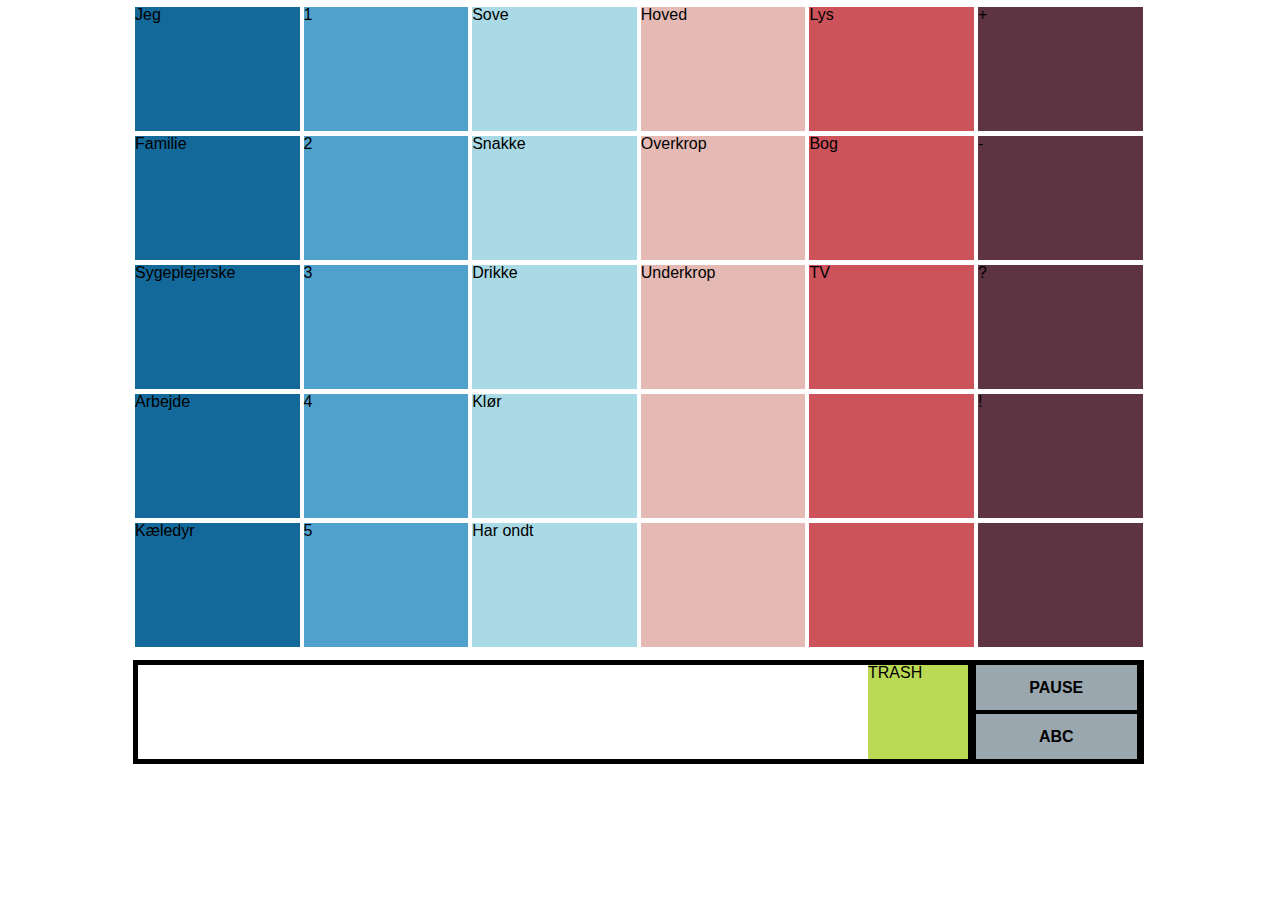
<file: Touch Talk/index.html>
<!doctype html>
<html lang="en">
<head>
	<meta charset="UTF-8">
	<link rel="stylesheet" href="style.css" type="text/css" />
	<meta name="viewport" content="width=device-width, user-scalable=no, initial-scale=1.0, maximum-scale=1.0, minimum-scale=1.0">
	<title>Touch Talk</title>
</head>
<body>
<div id="wrapper">
<div id="content-wrap">

	<div id="top-content">
		<div class="column-1" id="one">
			<ul>
				<li>Jeg</li>
				<li>Familie</li>
				<li>Sygeplejerske</li>
				<li>Arbejde</li>
				<li>Kæledyr</li>
			</ul>
		</div>

		<div class="column-1" id="two">
			<ul>
				<li>1</li>
				<li>2</li>
				<li>3</li>
				<li>4</li>
				<li>5</li>
			</ul>
		</div>

		<div class="column-1" id="three">
			<ul>
				<li>Sove</li>
				<li>Snakke</li>
				<li>Drikke</li>
				<li>Klør</li>
				<li>Har ondt</li>
			</ul>
		</div>

		<div class="column-1" id="four">
			<ul>
				<li>Hoved</li>
				<li>Overkrop</li>
				<li>Underkrop</li>
				<li></li>
				<li></li>
			</ul>
		</div>

		<div class="column-1" id="five">
			<ul>
				<li>Lys</li>
				<li>Bog</li>
				<li>TV</li>
				<li></li>
				<li></li>
			</ul>
		</div>

		<div class="column-1" id="six">
			<ul>
				<li>+</li>
				<li>-</li>
				<li>?</li>
				<li>!</li>
				<li></li>
			</ul>
		</div>
	</div> <!-- Top Content ends-->

	<div id="lower-content">

		<div id="textfield">
			<div id="trashcan">TRASH</div>
		</div>

		<div id="buttons">
			<ul>
				<li>PAUSE</li>
				<li>ABC</li>
			</ul>
		</div>
	</div>

</div>
</div>
</body>
</html>
</file>
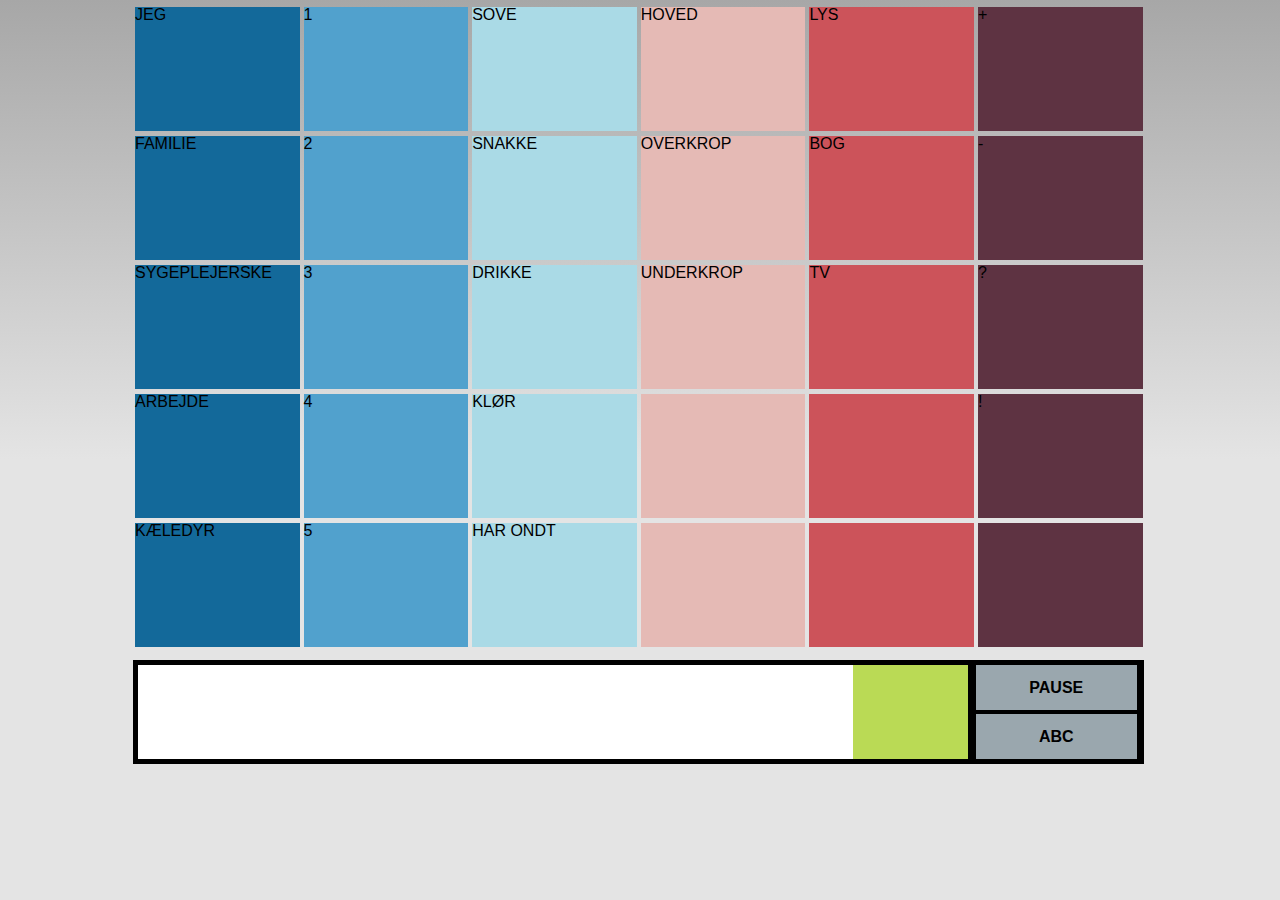
<file: phonegap/www/index.html>
<!DOCTYPE html>
<html>
    <head>
        <meta charset="utf-8" />
        <meta name="format-detection" content="telephone=no" />
        <!-- WARNING: for iOS 7, remove the width=device-width and height=device-height attributes. See https://issues.apache.org/jira/browse/CB-4323 -->
        <meta name="viewport" content="user-scalable=no, initial-scale=1, maximum-scale=1, minimum-scale=1, width=device-width, height=device-height, target-densitydpi=device-dpi" />
        <link rel="stylesheet" type="text/css" href="css/index.css" />
        <title>Touch Talk</title>
        <script src="js/zepto.min.js"></script>
        <script src="js/fastclick.js"></script>
        <script src="js/index.js"></script>
</head>
<body>
<div id="wrapper">
<div id="content-wrap">
<div style="display:none;">
    <input type="text"  id="addWord" placeholder="Skriv din tekst her" />
  <input id="submit_word"  type="submit" value="submit">
  <input id="restart" type="submit" value="restart">
</div>

  <div id="top-content">
    <div class="column-1" id="one">
      <ul>
        <li class="btn-click">Jeg</li>
        <li class="btn-click">Familie</li>
        <li class="btn-click">Sygeplejerske</li>
        <li class="btn-click">Arbejde</li>
        <li class="btn-click">Kæledyr</li>
      </ul>
    </div>

    <div class="column-1" id="two">
      <ul>
        <li class="btn-click">1</li>
        <li class="btn-click">2</li>
        <li class="btn-click">3</li>
        <li class="btn-click">4</li>
        <li class="btn-click">5</li>
      </ul>
    </div>

    <div class="column-1" id="three">
      <ul>
        <li class="btn-click">Sove</li>
        <li class="btn-click">Snakke</li>
        <li class="btn-click">Drikke</li>
        <li class="btn-click">Klør</li>
        <li class="btn-click">Har ondt</li>
      </ul>
    </div>

    <div class="column-1" id="four">
      <ul>
        <li class="btn-click">Hoved</li>
        <li class="btn-click">Overkrop</li>
        <li class="btn-click">Underkrop</li>
        <li></li>
        <li></li>
      </ul>
    </div>

    <div class="column-1" id="five">
      <ul>
        <li class="btn-click">Lys</li>
        <li class="btn-click">Bog</li>
        <li class="btn-click">TV</li>
        <li></li>
        <li></li>
      </ul>
    </div>

    <div class="column-1" id="six">
      <ul>
        <li class="btn-click">+</li>
        <li class="btn-click">-</li>
        <li class="btn-click">?</li>
        <li class="btn-click">!</li>
        <li></li>
      </ul>
    </div>
  </div> <!-- Top Content ends-->

  <div id="lower-content" >

    <ul id="textfield"></ul>
    <a href="#"><div id="trashcan"></div></a>
    <div id="buttons">
      <ul>
        <li>PAUSE</li>
        <li>ABC</li>
      </ul>
    </div>
  </div>

</div>
</div>

</body>
</html>
</file>
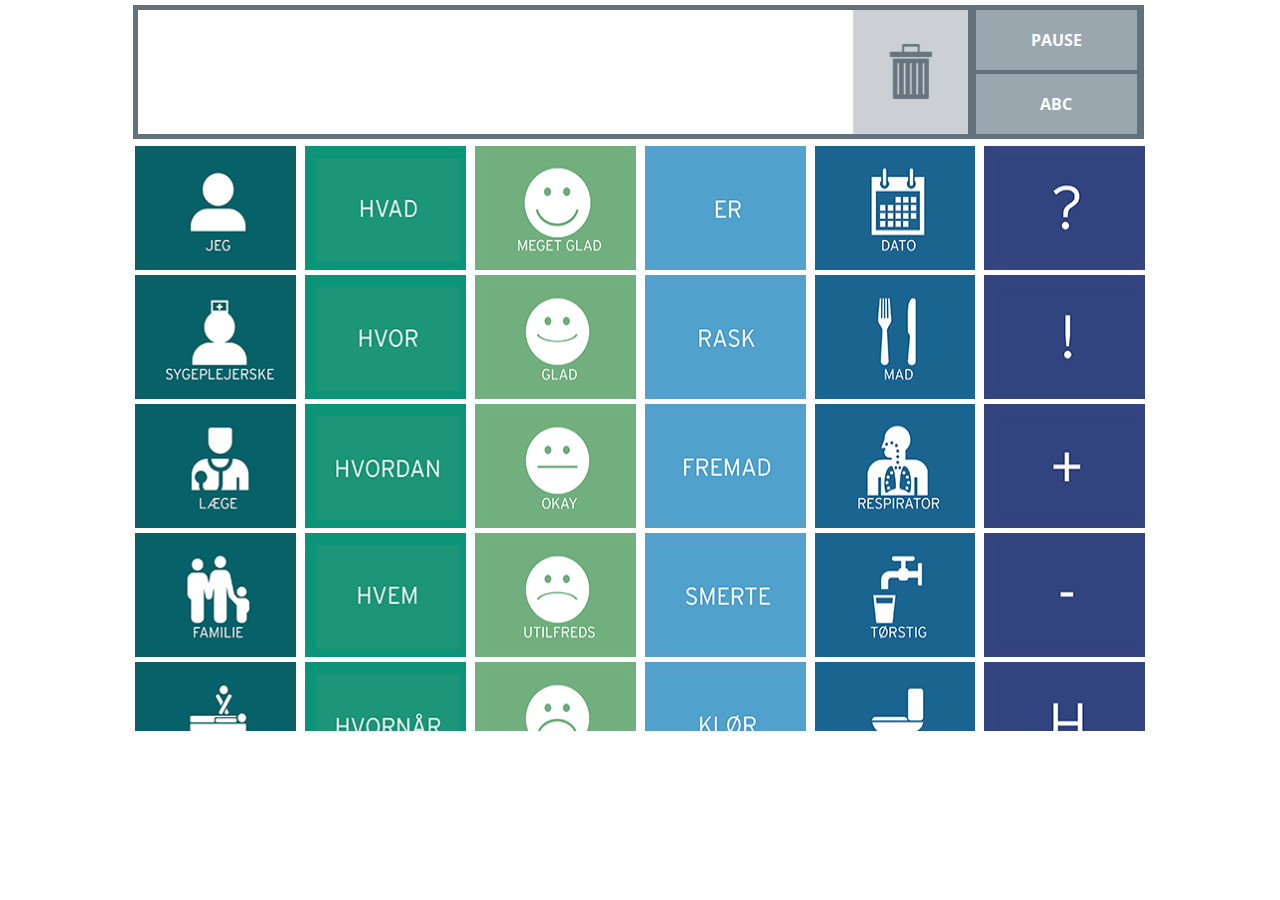
<file: zepto/0.1/index.html>
<!doctype html>
<html lang="en">
<head>
  <meta charset="UTF-8">
  <meta name="viewport" content="width=device-width, user-scalable=no, initial-scale=1.0, maximum-scale=1.0, minimum-scale=1.0">
  <meta name="apple-mobile-web-app-capable" content="yes"> <!-- fullscreen ios -->
  
  <link href='//fonts.googleapis.com/css?family=Open+Sans:400,700' rel='stylesheet' type='text/css'>
  <link rel="stylesheet" href="style.css" type="text/css" />

  <title>Touch Talk</title>

  <script src="zepto.min.js"></script>
  <script src="fastclick.js"></script>
  <script type="text/javascript">
  Zepto(function($){

    $(function() {
      FastClick.attach(document.body);  // remove 300ms delay.
    });

    var canvas = document.getElementById('canvas');
    var context = canvas.getContext("2d");

    var img = new Image();
    img.src = "img/Mand/reddot.png";

    var body = new Image();
    body.src = "img/Mand/body.png";

    var callback = function(image) {
     if(!image) image = this;
     context.drawImage(body, 0, 0);

     $('#canvas').on('touchstart click',function(event){
      var x = Math.round(event.offsetX - img.width/2);
      var y = Math.round(event.offsetY - img.height/2);
      context.drawImage(img,x,y);
    });
   }

            if(img.complete) { //check if image was already loaded by the browser
             callback(body);
           }else {
             body.onload = callback;
           }
    $('.main-body').on('swipe', function(){
      $(".hbody").css("display","block");
      $(".p1").css("display","none");
      $(".p2").css("display","none");
      $(".p3").css("display","none");
    });
    $('.hbody li').on('touchstart', function(){
      $(".hbody").css("display","none");
      $(".p1").css("display","block");
      $(".p3").css("display","block");
      $("#abc").text("ABC");
      var p = $(this).text();
      var p = p.charAt(0);
      if ($(this).hasClass('ten-b')) {
        $('#textfield').append('<li class="' + p +' result" "><a href="#" class="item" style="color:red;">' + p + ' </a></li>');
        $('#textfield').append('<li class="00 result" "><a href="#" class="item" style="color:red;">0</a></li>');
      }
      else {
        $('#textfield').append('<li class="' + p +' result" "><a href="#" class="item" style="color:red;">' + p + ' </a></li>');      }
    });
    function nextEvent() {
      $(this).on('touchend', function(e){
      // event.stopPropagation();
      // event.preventDefault();
      var toogleBtn = $("#abc").text();
      var w = $(this).text();
      var prefixW = w.charAt(0);

      var $self = $(this);
      $self.one('webkitAnimationEnd', function() {
        $self.removeClass('pulse');
      }).addClass('pulse');

      // add html to results
      if (toogleBtn == "IKONER") {
        $('#textfield').append('<li class="' + w +' result" "><a href="#" class="item slideUp">' + w + ' </a></li>');
      }
      else {
        $('#textfield').append('<li class="' + w +' result" "><a href="#" class="item slideUp"><img src="img/'+prefixW+'/'+w+'.png" alt="jeg" /></a></li>');
      }
      $(this).off('touchend');
    });
      //behaviour for move
      $(this).on('touchmove', function(e){
        $(this).off('touchend');
      });
    }

    $('#lower-content li').on('touchstart', this, nextEvent);

    var selScrollable = '.overflow';
      // Uses document because document will be topmost level in bubbling
      $(document).on('touchmove',function(e){
        e.preventDefault();
      });
      // Uses body because jQuery on events are called off of the element they are
      // added to, so bubbling would not work if we used document instead.
      $('body').on('touchstart', selScrollable, function(e) {
        if (e.currentTarget.scrollTop === 0) {
          e.currentTarget.scrollTop = 1;
        } else if (e.currentTarget.scrollHeight === e.currentTarget.scrollTop + e.currentTarget.offsetHeight) {
          e.currentTarget.scrollTop -= 1;
        }
      });
      // Stops preventDefault from being called on document if it sees a scrollable div
      $('body').on('touchmove', selScrollable, function(e) {
        e.stopPropagation();
      });

      $('.overflow').on('pinch', function(event) {
        event.gesture.preventDefault();
      });

      $('a').click(function(e)
      {
        // Special stuff to do when this link is clicked...

        // Cancel the default action
        e.preventDefault();
      });

        // remove word from result list.
        $(document).on('tap','.result',function(){
          $(this).remove();
        });
        $(document).on('tap','#trashcan',function(){
          context.clearRect(0, 0, canvas.width, canvas.height);
          context.drawImage(body, 0, 0);
          $('.result').remove();
          var $self = $(this);
          $self.one('webkitAnimationEnd', function() {
            $self.removeClass('pulse');
          }).addClass('pulse');
          // remove all results.
        });


        $(document).on('touchstart','#abc',function(){
          var toogleBtn = $("#abc").text();
          var $self = $(this);

          $self.one('webkitAnimationEnd', function() {
            $self.removeClass('pulse');
          }).addClass('pulse');

          if (toogleBtn == "IKONER") {
            $(".p1").css("display","block").fadeIn();
            $(".p2").css("display","none");
            $("#abc").text("ABC");
          }
          else {
            $(".p1").css("display","none");
            $(".p2").css("display","block").fadeIn();;
            $("#abc").text("IKONER");
          }
        });

        $(document).on('touchstart','.pause',function(){
          var tooglePsBtn = $(".pause").text();
          var $self = $(this);

          $self.one('webkitAnimationEnd', function() {
            $self.removeClass('pulse');
          }).addClass('pulse');

          if (tooglePsBtn == "TILBAGE") {
            $("#wrapper").css("background-color","#fff");
            $(".overlay").css("display","none");
            $(".p1").css("display","block");
            $(".p3").css("display","block");
            $(".pause").text("Pause");
            $("#abc").text("ABC");
            $("#abc").css("display","block");
          }
          else {
            $("#wrapper").css("background-color","#333333");
            $(".p1").css("display","none");
            $(".p2").css("display","none");
            $(".p3").css("display","block");
            $(".pause").text("TILBAGE");
            $("#abc").css("display","none");
          }
        });



       })
</script>
</head>
<body>
  <div id="wrapper">
    <div id="content-wrap">
      <div class="main-body">
        <div style="display:none;">
          <input type="text"  id="addWord" placeholder="Skriv din tekst her" />
          <input id="submit_word"  type="submit" value="submit">
          <input id="restart" type="submit" value="restart">
        </div>
        <div id="top-content" class="p3"> <!-- Top Content Starts-->
          <ul id="textfield"></ul>
          <a href="#"><div id="trashcan"><img src="img/slet.png" alt="trashcan" /></div></a>
          <div id="buttons">
            <ul>
              <li class="pause">PAUSE</li>
              <li id="abc">ABC</li>
            </ul>
          </div>
        </div> <!-- Top Content ends-->
        <div id="lower-content" class="p1"> <!--Lower Content Starts-->
          <div class="column-1 overflow" id="one">
            <ul>
              <li><img src="img/A/A1.png" alt="jeg" />A1</li>
              <li><img src="img/A/A2.png" alt="jeg" />A2</li>
              <li><img src="img/A/A3.png" alt="jeg" />A3</li>
              <li><img src="img/A/A4.png" alt="jeg" />A4</li>
              <li><img src="img/A/A5.png" alt="jeg" />A5</li>
              <li><img src="img/A/A6.png" alt="jeg" />A6</li>
              <li><img src="img/A/A7.png" alt="jeg" />A7</li>
              <li><img src="img/A/A8.png" alt="jeg" />A8</li>
            </ul>
          </div>
          <div class="column-1 overflow" id="two">
            <ul>
              <li><img src="img/B/B1.png" alt="jeg" />B1</li>
              <li><img src="img/B/B2.png" alt="jeg" />B2</li>
              <li><img src="img/B/B3.png" alt="jeg" />B3</li>
              <li><img src="img/B/B4.png" alt="jeg" />B4</li>
              <li><img src="img/B/B5.png" alt="jeg" />B5</li>
              <li><img src="img/B/B6.png" alt="jeg" />B6</li>
            </ul>
          </div>
          <div class="column-1 overflow" id="three">
            <ul>
              <li><img src="img/C/C1.png" alt="jeg" />C1</li>
              <li><img src="img/C/C2.png" alt="jeg" />C2</li>
              <li><img src="img/C/C3.png" alt="jeg" />C3</li>
              <li><img src="img/C/C4.png" alt="jeg" />C4</li>
              <li><img src="img/C/C5.png" alt="jeg" />C5</li>
              <li><img src="img/C/C6.png" alt="jeg" />C6</li>
              <li><img src="img/C/C7.png" alt="jeg" />C7</li>
              <li><img src="img/C/C8.png" alt="jeg" />C8</li>
              <li><img src="img/C/C9.png" alt="jeg" />C9</li>
            </ul>
          </div>
          <div class="column-1 overflow" id="four">
            <ul>
              <li><img src="img/D/D1.png" alt="jeg" />D1</li>
              <li><img src="img/D/D2.png" alt="jeg" />D2</li>
              <li><img src="img/D/D3.png" alt="jeg" />D3</li>
              <li><img src="img/D/D4.png" alt="jeg" />D4</li>
              <li><img src="img/D/D5.png" alt="jeg" />D5</li>
              <li><img src="img/D/D6.png" alt="jeg" />D6</li>
              <li><img src="img/D/D7.png" alt="jeg" />D7</li>
              <li><img src="img/D/D8.png" alt="jeg" />D8</li>
              <li><img src="img/D/D9.png" alt="jeg" />D9</li>
              <li><img src="img/D/D10.png" alt="jeg" />D10</li>
              <li><img src="img/D/D11.png" alt="jeg" />D11</li>
              <li><img src="img/D/D12.png" alt="jeg" />D12</li>
              <li><img src="img/D/D13.png" alt="jeg" />D13</li>
              <li><img src="img/D/D14.png" alt="jeg" />D14</li>
              <li><img src="img/D/D15.png" alt="jeg" />D15</li>
              <li><img src="img/D/D16.png" alt="jeg" />D16</li>
            </ul>
          </div>
          <div class="column-1 overflow" id="five">
            <ul>
              <li><img src="img/E/E1.png" alt="jeg" />E1</li>
              <li><img src="img/E/E2.png" alt="jeg" />E2</li>
              <li><img src="img/E/E3.png" alt="jeg" />E3</li>
              <li><img src="img/E/E4.png" alt="jeg" />E4</li>
              <li><img src="img/E/E5.png" alt="jeg" />E5</li>
              <li><img src="img/E/E6.png" alt="jeg" />E6</li>
              <li><img src="img/E/E7.png" alt="jeg" />E7</li>
              <li><img src="img/E/E8.png" alt="jeg" />E8</li>
              <li><img src="img/E/E9.png" alt="jeg" />E9</li>
              <li><img src="img/E/E10.png" alt="jeg" />E10</li>
              <li><img src="img/E/E11.png" alt="jeg" />E11</li>
              <li><img src="img/E/E12.png" alt="jeg" />E12</li>
              <li><img src="img/E/E13.png" alt="jeg" />E13</li>
              <li><img src="img/E/E14.png" alt="jeg" />E14</li>
              <li><img src="img/E/E15.png" alt="jeg" />E15</li>
              <li><img src="img/E/E16.png" alt="jeg" />E16</li>
              <li><img src="img/E/E17.png" alt="jeg" />E17</li>
              <li><img src="img/E/E18.png" alt="jeg" />E18</li>
              <li><img src="img/E/E19.png" alt="jeg" />E19</li>
              <li><img src="img/E/E20.png" alt="jeg" />E20</li>
              <li><img src="img/E/E21.png" alt="jeg" />E21</li>
              <li><img src="img/E/E22.png" alt="jeg" />E22</li>
            </ul>
          </div>
          <div class="column-1 overflow" id="six">
            <ul>
              <li><img src="img/F/F1.png" alt="jeg" />F1</li>
              <li><img src="img/F/F2.png" alt="jeg" />F2</li>
              <li><img src="img/F/F3.png" alt="jeg" />F3</li>
              <li><img src="img/F/F4.png" alt="jeg" />F4</li>
              <li><img src="img/F/F5.png" alt="jeg" />F5</li>
              <li><img src="img/F/F6.png" alt="jeg" />F6</li>
              <li><img src="img/F/F7.png" alt="jeg" />F7</li>
            </ul>
          </div>
        </div> <!-- Lower Content ends-->
        <div id="lower-content" class="p2">
          <div class="column-1-k" id="one-k">
            <ul>
              <li>A</li>
              <li>G</li>
              <li>M</li>
              <li>S</li>
              <li>Z</li>
            </ul>
          </div>
          <div class="column-1-k" id="two-k">
            <ul>
              <li>B</li>
              <li>H</li>
              <li>N</li>
              <li>T</li>
              <li>Æ</li>
            </ul>
          </div>
          <div class="column-1-k" id="three-k">
            <ul>
              <li>C</li>
              <li>I</li>
              <li>O</li>
              <li>U</li>
              <li>Ø</li>
            </ul>
          </div>
          <div class="column-1-k" id="four-k">
            <ul>
              <li>D</li>
              <li>J</li>
              <li>P</li>
              <li>V</li>
              <li>Å</li>
            </ul>
          </div>
          <div class="column-1-k" id="five-k">
            <ul>
              <li>E</li>
              <li>K</li>
              <li>Q</li>
              <li>X</li>
              <li class="space-btn"><img src="img/space-btn.png" alt="space button" />&nbsp;</li>
            </ul>
          </div>
          <div class="column-1-k" id="six-k">
            <ul>
              <li>F</li>
              <li>L</li>
              <li>R</li>
              <li>Y</li>
              <li class="empty-list"></li>
            </ul>
          </div>
          <div class="column-1-k overflow" id="seven-k">
            <ul>
              <li>9</li>
              <li>8</li>
              <li>7</li>
              <li>6</li>
              <li>5</li>
              <li>4</li>
              <li>3</li>
              <li>2</li>
              <li>1</li>
              <li>0</li>
            </ul>
          </div>
        </div> <!-- Lower Content ends-->
      </div>
      <div class="hbody">
        <div id="left-content">
          <div id="column-1-b">
            <ul>
              <li id="ten-b" class="ten-b">10</li>
              <li id="nine-b">9</li>
              <li id="eight-b">8</li>
              <li id="seven-b">7</li>
              <li id="six-b">6</li>
              <li id="five-b">5</li>
              <li id="four-b">4</li>
              <li id="three-b">3</li>
              <li id="two-b">2</li>
              <li id="one-b">1</li>
            </ul>
          </div>
        </div>
        <div id="right-content">
          <canvas id="canvas" width="810" height="727"></canvas>
        </div>
      </div>
    </div> <!-- Page Wrapper ends-->
  </body>
  </html>
</file>
<file: Touch Talk/style.css>
/*** CSS RESET ***/
html,body,div,span,applet,object,iframe,h1,h2,h3,h4,h5,h6,p,blockquote,pre,a,abbr,acronym,address,big,cite,code,del,dfn,em,img,ins,kbd,q,s,samp,small,strike,strong,sub,sup,tt,var,b,u,i,center,dl,dt,dd,ol,ul,li,fieldset,form,label,legend,table,caption,tbody,tfoot,thead,tr,th,td,article,aside,canvas,details,embed,figure,figcaption,footer,header,hgroup,menu,nav,output,ruby,section,summary,time,mark,audio,video{margin:0;padding:0;border:0;font-size:100%;font:inherit;vertical-align:baseline}article,aside,details,figcaption,figure,footer,header,hgroup,menu,nav,section{display:block}body{line-height:1}ol,ul{list-style:none}blockquote,q{quotes:none}blockquote:before,blockquote:after,q:before,q:after{content:'';content:none}table{border-collapse:collapse;border-spacing:0}

/*! normalize.css v3.0.0 | MIT License | git.io/normalize */
html{font-family:sans-serif;-ms-text-size-adjust:100%;-webkit-text-size-adjust:100%}body{margin:0}article,aside,details,figcaption,figure,footer,header,hgroup,main,nav,section,summary{display:block}audio,canvas,progress,video{display:inline-block;vertical-align:baseline}audio:not([controls]){display:none;height:0}[hidden],template{display:none}a{background:transparent}a:active,a:hover{outline:0}abbr[title]{border-bottom:1px dotted}b,strong{font-weight:bold}dfn{font-style:italic}h1{font-size:2em;margin:.67em 0}mark{background:#ff0;color:#000}small{font-size:80%}sub,sup{font-size:75%;line-height:0;position:relative;vertical-align:baseline}sup{top:-0.5em}sub{bottom:-0.25em}img{border:0}svg:not(:root){overflow:hidden}figure{margin:1em 40px}hr{-moz-box-sizing:content-box;box-sizing:content-box;height:0}pre{overflow:auto}code,kbd,pre,samp{font-family:monospace,monospace;font-size:1em}button,input,optgroup,select,textarea{color:inherit;font:inherit;margin:0}button{overflow:visible}button,select{text-transform:none}button,html input[type="button"],input[type="reset"],input[type="submit"]{-webkit-appearance:button;cursor:pointer}button[disabled],html input[disabled]{cursor:default}button::-moz-focus-inner,input::-moz-focus-inner{border:0;padding:0}input{line-height:normal}input[type="checkbox"],input[type="radio"]{box-sizing:border-box;padding:0}input[type="number"]::-webkit-inner-spin-button,input[type="number"]::-webkit-outer-spin-button{height:auto}input[type="search"]{-webkit-appearance:textfield;-moz-box-sizing:content-box;-webkit-box-sizing:content-box;box-sizing:content-box}input[type="search"]::-webkit-search-cancel-button,input[type="search"]::-webkit-search-decoration{-webkit-appearance:none}fieldset{border:1px solid #c0c0c0;margin:0 2px;padding:.35em .625em .75em}legend{border:0;padding:0}textarea{overflow:auto}optgroup{font-weight:bold}table{border-collapse:collapse;border-spacing:0}td,th{padding:0}

/*==================================
=            HTML START            =
==================================*/

body, html {
	height:100%;
	background-color:#fff;
}

.clearfix {
	clear:both;
}

#wrapper {
	width:100%;
	height:100%;
}

#content-wrap {
	width:1024px;
	height:768px;
	margin:0 auto;
}

/*=========================================
=            Top Content Start            =
=========================================*/

#top-content {
	width:100%;
	height:660px;
}

/*=========================================
=            Columns start 1-6            =
=========================================*/
.column-1 {
	width:170.6px;
	float: left;
	margin:2px;
}

.column-1 ul li {
	height:124px;
	width:100%;
}

#one li {
	background:#13699a;
}

#one li, #two li, #three li, #four li, #five li, #six li {
	margin: 5px;
}

#one, #two, #three, #four, #five, #six {
	width:164.6px;
}

#two li {
	background:#51a1cd;
}

#three li {
	background:#aadae6;
}

#four li {
	background:#e5bab5;
}

#five li {
	background:#cc535a;
}

#six li {
	background:#5e3342;
}

/*=====================================
=            Lower Content            =
=====================================*/

#lower-content {
	width:1011px;
	height:104px;
	background-color:#000;
	margin:0 5px 0 5px;
}

#textfield {
	width:830px;
	height:94px;
	float: left;
	background:#fff;
	margin:5px;
}

#trashcan {
	float:right;
	height:100%;
	width:100px;
	background: #bada55;
}

#buttons {
	width:160.6px;
	height:94px;
	float: left;
	margin:5px;
}

#buttons li {
	width:160.6px;
	height:45px;
	background:#9aa7ae;
	margin: 0 0 4px -2px;
	display: inline-block;
	text-align: center;
	line-height: 45px;
	font-weight: bold;
}
</file>
<file: phonegap/www/css/index.css>
/*
 * Licensed to the Apache Software Foundation (ASF) under one
 * or more contributor license agreements.  See the NOTICE file
 * distributed with this work for additional information
 * regarding copyright ownership.  The ASF licenses this file
 * to you under the Apache License, Version 2.0 (the
 * "License"); you may not use this file except in compliance
 * with the License.  You may obtain a copy of the License at
 *
 * http://www.apache.org/licenses/LICENSE-2.0
 *
 * Unless required by applicable law or agreed to in writing,
 * software distributed under the License is distributed on an
 * "AS IS" BASIS, WITHOUT WARRANTIES OR CONDITIONS OF ANY
 * KIND, either express or implied.  See the License for the
 * specific language governing permissions and limitations
 * under the License.
 */
* {
    -webkit-tap-highlight-color: rgba(0,0,0,0); /* make transparent link selection, adjust last value opacity 0 to 1.0 */
}

body {
    -webkit-touch-callout: none;                /* prevent callout to copy image, etc when tap to hold */
    -webkit-text-size-adjust: none;             /* prevent webkit from resizing text to fit */
    -webkit-user-select: none;                  /* prevent copy paste, to allow, change 'none' to 'text' */
    background-color:#E4E4E4;
    background-image:linear-gradient(top, #A7A7A7 0%, #E4E4E4 51%);
    background-image:-webkit-linear-gradient(top, #A7A7A7 0%, #E4E4E4 51%);
    background-image:-ms-linear-gradient(top, #A7A7A7 0%, #E4E4E4 51%);
    background-image:-webkit-gradient(
        linear,
        left top,
        left bottom,
        color-stop(0, #A7A7A7),
        color-stop(0.51, #E4E4E4)
    );
    background-attachment:fixed;
    font-family:'HelveticaNeue-Light', 'HelveticaNeue', Helvetica, Arial, sans-serif;
    font-size:12px;
    height:100%;
    margin:0px;
    padding:0px;
    text-transform:uppercase;
    width:100%;
}

/* Portrait layout (default) */
.app {
    background:url(../img/logo.png) no-repeat center top; /* 170px x 200px */
    position:absolute;             /* position in the center of the screen */
    left:50%;
    top:50%;
    height:50px;                   /* text area height */
    width:225px;                   /* text area width */
    text-align:center;
    padding:180px 0px 0px 0px;     /* image height is 200px (bottom 20px are overlapped with text) */
    margin:-115px 0px 0px -112px;  /* offset vertical: half of image height and text area height */
                                   /* offset horizontal: half of text area width */
}

/* Landscape layout (with min-width) */
@media screen and (min-aspect-ratio: 1/1) and (min-width:400px) {
    .app {
        background-position:left center;
        padding:75px 0px 75px 170px;  /* padding-top + padding-bottom + text area = image height */
        margin:-90px 0px 0px -198px;  /* offset vertical: half of image height */
                                      /* offset horizontal: half of image width and text area width */
    }
}

h1 {
    font-size:24px;
    font-weight:normal;
    margin:0px;
    overflow:visible;
    padding:0px;
    text-align:center;
}

.event {
    border-radius:4px;
    -webkit-border-radius:4px;
    color:#FFFFFF;
    font-size:12px;
    margin:0px 30px;
    padding:2px 0px;
}

.event.listening {
    background-color:#333333;
    display:block;
}

.event.received {
    background-color:#4B946A;
    display:none;
}

@keyframes fade {
    from { opacity: 1.0; }
    50% { opacity: 0.4; }
    to { opacity: 1.0; }
}
 
@-webkit-keyframes fade {
    from { opacity: 1.0; }
    50% { opacity: 0.4; }
    to { opacity: 1.0; }
}
 
.blink {
    animation:fade 3000ms infinite;
    -webkit-animation:fade 3000ms infinite;
}
/*** CSS RESET ***/
html,body,div,span,applet,object,iframe,h1,h2,h3,h4,h5,h6,p,blockquote,pre,a,abbr,acronym,address,big,cite,code,del,dfn,em,img,ins,kbd,q,s,samp,small,strike,strong,sub,sup,tt,var,b,u,i,center,dl,dt,dd,ol,ul,li,fieldset,form,label,legend,table,caption,tbody,tfoot,thead,tr,th,td,article,aside,canvas,details,embed,figure,figcaption,footer,header,hgroup,menu,nav,output,ruby,section,summary,time,mark,audio,video{margin:0;padding:0;border:0;font-size:100%;font:inherit;vertical-align:baseline}article,aside,details,figcaption,figure,footer,header,hgroup,menu,nav,section{display:block}body{line-height:1}ol,ul{list-style:none}blockquote,q{quotes:none}blockquote:before,blockquote:after,q:before,q:after{content:'';content:none}table{border-collapse:collapse;border-spacing:0}

/*! normalize.css v3.0.0 | MIT License | git.io/normalize */
html{font-family:sans-serif;-ms-text-size-adjust:100%;-webkit-text-size-adjust:100%}body{margin:0}article,aside,details,figcaption,figure,footer,header,hgroup,main,nav,section,summary{display:block}audio,canvas,progress,video{display:inline-block;vertical-align:baseline}audio:not([controls]){display:none;height:0}[hidden],template{display:none}a{background:transparent}a:active,a:hover{outline:0}abbr[title]{border-bottom:1px dotted}b,strong{font-weight:bold}dfn{font-style:italic}h1{font-size:2em;margin:.67em 0}mark{background:#ff0;color:#000}small{font-size:80%}sub,sup{font-size:75%;line-height:0;position:relative;vertical-align:baseline}sup{top:-0.5em}sub{bottom:-0.25em}img{border:0}svg:not(:root){overflow:hidden}figure{margin:1em 40px}hr{-moz-box-sizing:content-box;box-sizing:content-box;height:0}pre{overflow:auto}code,kbd,pre,samp{font-family:monospace,monospace;font-size:1em}button,input,optgroup,select,textarea{color:inherit;font:inherit;margin:0}button{overflow:visible}button,select{text-transform:none}button,html input[type="button"],input[type="reset"],input[type="submit"]{-webkit-appearance:button;cursor:pointer}button[disabled],html input[disabled]{cursor:default}button::-moz-focus-inner,input::-moz-focus-inner{border:0;padding:0}input{line-height:normal}input[type="checkbox"],input[type="radio"]{box-sizing:border-box;padding:0}input[type="number"]::-webkit-inner-spin-button,input[type="number"]::-webkit-outer-spin-button{height:auto}input[type="search"]{-webkit-appearance:textfield;-moz-box-sizing:content-box;-webkit-box-sizing:content-box;box-sizing:content-box}input[type="search"]::-webkit-search-cancel-button,input[type="search"]::-webkit-search-decoration{-webkit-appearance:none}fieldset{border:1px solid #c0c0c0;margin:0 2px;padding:.35em .625em .75em}legend{border:0;padding:0}textarea{overflow:auto}optgroup{font-weight:bold}table{border-collapse:collapse;border-spacing:0}td,th{padding:0}

/*==================================
=            HTML START            =
==================================*/

body, html {
  height:100%;
  background-color:#fff;
}

.clearfix {
  clear:both;
}

#wrapper {
  width:100%;
  height:100%;
}

#content-wrap {
  width:1024px;
  height:768px;
  margin:0 auto;
}

/*=========================================
=            Top Content Start            =
=========================================*/

#top-content {
  width:100%;
  height:660px;
}

/*=========================================
=            Columns start 1-6            =
=========================================*/
.column-1 {
  width:170.6px;
  float: left;
  margin:2px;
}

.column-1 ul li {
  height:124px;
  width:100%;
}

#one li {
  background:#13699a;
}

#one li, #two li, #three li, #four li, #five li, #six li {
  margin: 5px;
}

#one, #two, #three, #four, #five, #six {
  width:164.6px;
}

#two li {
  background:#51a1cd;
}

#three li {
  background:#aadae6;
}

#four li {
  background:#e5bab5;
}

#five li {
  background:#cc535a;
}

#six li {
  background:#5e3342;
}

/*=====================================
=            Lower Content            =
=====================================*/

#lower-content {
  width:1011px;
  height:104px;
  background-color:#000;
  margin:0 5px 0 5px;
}

#textfield {
  width:715px;
  height:94px;
  float: left;
  background:#fff;
  margin:5px 0 5px 5px;
}

#trashcan {
  float:left;
  height:94px;
  width:115px;
  margin: 5px 5px 5px 0;
  background: #bada55;
}

#buttons {
  width:160.6px;
  height:94px;
  float: left;
  margin:5px;
}

#buttons li {
  width:160.6px;
  height:45px;
  background:#9aa7ae;
  margin: 0 0 4px -2px;
  display: inline-block;
  text-align: center;
  line-height: 45px;
  font-weight: bold;
}
</file>
<file: zepto/0.1/style.css>
/*** CSS RESET ***/
html,body,div,span,applet,object,iframe,h1,h2,h3,h4,h5,h6,p,blockquote,pre,a,abbr,acronym,address,big,cite,code,del,dfn,em,img,ins,kbd,q,s,samp,small,strike,strong,sub,sup,tt,var,b,u,i,center,dl,dt,dd,ol,ul,li,fieldset,form,label,legend,table,caption,tbody,tfoot,thead,tr,th,td,article,aside,canvas,details,embed,figure,figcaption,footer,header,hgroup,menu,nav,output,ruby,section,summary,time,mark,audio,video{margin:0;padding:0;border:0;font-size:100%;font:inherit;vertical-align:baseline}article,aside,details,figcaption,figure,footer,header,hgroup,menu,nav,section{display:block}body{line-height:1}ol,ul{list-style:none}blockquote,q{quotes:none}blockquote:before,blockquote:after,q:before,q:after{content:'';content:none}table{border-collapse:collapse;border-spacing:0}

/*! normalize.css v3.0.0 | MIT License | git.io/normalize */
html{font-family:sans-serif;-ms-text-size-adjust:100%;-webkit-text-size-adjust:100%}body{margin:0}article,aside,details,figcaption,figure,footer,header,hgroup,main,nav,section,summary{display:block}audio,canvas,progress,video{display:inline-block;vertical-align:baseline}audio:not([controls]){display:none;height:0}[hidden],template{display:none}a{background:transparent}a:active,a:hover{outline:0}abbr[title]{border-bottom:1px dotted}b,strong{font-weight:bold}dfn{font-style:italic}h1{font-size:2em;margin:.67em 0}mark{background:#ff0;color:#000}small{font-size:80%}sub,sup{font-size:75%;line-height:0;position:relative;vertical-align:baseline}sup{top:-0.5em}sub{bottom:-0.25em}img{border:0}svg:not(:root){overflow:hidden}figure{margin:1em 40px}hr{-moz-box-sizing:content-box;box-sizing:content-box;height:0}pre{overflow:auto}code,kbd,pre,samp{font-family:monospace,monospace;font-size:1em}button,input,optgroup,select,textarea{color:inherit;font:inherit;margin:0}button{overflow:visible}button,select{text-transform:none}button,html input[type="button"],input[type="reset"],input[type="submit"]{-webkit-appearance:button;cursor:pointer}button[disabled],html input[disabled]{cursor:default}button::-moz-focus-inner,input::-moz-focus-inner{border:0;padding:0}input{line-height:normal}input[type="checkbox"],input[type="radio"]{box-sizing:border-box;padding:0}input[type="number"]::-webkit-inner-spin-button,input[type="number"]::-webkit-outer-spin-button{height:auto}input[type="search"]{-webkit-appearance:textfield;-moz-box-sizing:content-box;-webkit-box-sizing:content-box;box-sizing:content-box}input[type="search"]::-webkit-search-cancel-button,input[type="search"]::-webkit-search-decoration{-webkit-appearance:none}fieldset{border:1px solid #c0c0c0;margin:0 2px;padding:.35em .625em .75em}legend{border:0;padding:0}textarea{overflow:auto}optgroup{font-weight:bold}table{border-collapse:collapse;border-spacing:0}td,th{padding:0}

/*==================================
=            HTML START            =
==================================*/

body, html {
  background-color:#fff;
  font-family: 'open sans', arial, sans-serif;
  height: 100%;
  overflow: hidden;
  overflow-x: hidden;
  -webkit-touch-callout: none;                /* prevent callout to copy image, etc when tap to hold */
  -webkit-user-select: none;                  /* prevent copy paste, to allow, change 'none' to 'text' */
}

a {
  text-decoration: none;
}

.clearfix {
  clear:both;
}

#wrapper {
  width:100%;
}

#content-wrap {
  width:1024px;
  height:768px;
  margin:0 auto;
}

/*=========================================
=            Top Content Start            =
=========================================*/
#top-content {
  width:1011px;
  height:134px;
  background-color:#62727b;
  margin:5px 5px 0 5px;
}

#textfield {
  width:715px;
  height:124px;
  float: left;
  background:#fff;
  margin:5px 0 5px 5px;
  overflow: hidden;
}

#trashcan {
  float:left;
  height:124px;
  width:115px;
  margin: 5px 5px 5px 0;
  background: #e1e3e6;
}

#trashcan img {
  display:block;
  margin:0 auto;
  width:115px;
  height:124px;
}

#buttons {
  width:160.6px;
  height:124px;
  float: left;
  margin:5px;
}

#buttons li {
  width:160.6px;
  height:60px;
  background:#9aa7ae;
  margin: 0 0 4px -2px;
  display: inline-block;
  text-align: center;
  line-height: 60px;
  font-weight: bold;
  color:#fff;
}

/*=====================================
=            Lower Content            =
=====================================*/

#lower-content {
  width:100%;
  height: auto;
}

/*=========================================
=            Columns start 1-6            =
=========================================*/
.column-1 {
  width:170.6px;
  height: 590px;
  float: left;
  margin:2px;

}

.column-1 img {
  width:144.6px;
  height:104px;
  display: block;
  margin-left: auto;
  margin-right: auto;
  margin-top: 0px;
  padding-top: 12px;
}

.column-1-k {
  width:141.4px;
  height: 595px;
  float: left;
  margin:2px;}

.column-1 ul li {
  height:124px;
  width:100%;
}

#one li {
  background:#096167;
}

#one li, #two li, #three li, #four li, #five li, #six li {
  margin: 5px;
  line-height: 0;
  font-size: 0;
  color: transparent;
}

#one, #two, #three, #four, #five, #six {
  width:165.9px;
}

#two li {
  background:#0C9478;
}

#three li {
  background:#72b07f;
}

#four li {
  background:#54A1CD;
}

#five li {
  background:#1a6490;
}

#six li {
  background:#34447F;
}

#one-k li, #two-k li, #three-k li, #four-k li, #five-k li, #six-k li, #seven-k li {
  margin: 5px 0 0 4px;
  color:#fff;
  font-size:5em;
  font-weight:bold;
  text-align:center;
  line-height: 114px;
  background:#12699a;
}

#seven-k li {
  background: #54A1CD;
}

.p2 {
  display: none;
}

.empty-list {
  height: 114px;
  background:#bfc4c0 !important;
}

.empty-list:hover {
  background:#bfc4c0 !important;
}

#five-k > ul > li:nth-child(5) {
  height:114px;
}

.overflow {
  -webkit-overflow-scrolling: touch;
   overflow: scroll; /* set overflow to scroll for desktop browsers */
   overflow-x: hidden; /* hide scrollbar on x-axis */
}

.overflow ul {
  overflow: hidden; /* disable horizontal scrolling */
}

.pulse {
  -webkit-animation: pulse 400ms;
}
@-webkit-keyframes pulse {
  0% { -webkit-transform: scale3d(0.9,0,9,1); }
  20% { -webkit-transform: scale3d(1.1,1.1,1); }
  40% { -webkit-transform: scale3d(0.95,0.95,1); }
  70% { -webkit-transform: scale3d(1.05,1.05,1); }
  100% { -webkit-transform: scale3d(1,1,1); }
}

/*===============================
=            Results            =
===============================*/

#textfield .item{
  color:#000;
  font-size:3em;
  font-weight:bold;
  display:inline-block;
  text-indent:10px;
}

li.result {
  display:inline;
  line-height:120px;
  letter-spacing:-12px;
}

#textfield li a img {
  display:block;
  margin:12px -10px 0 10px;
}

/*==========================================
=            Left Content Start            =
==========================================*/

#left-content {
  width:200px;
  height:768px;
  background:#236592;
  float:left;
}

/*=====================================
=            Column 1 Body            =
=====================================*/
#column-1-b {
  background:#fff;
  width:180px;
  margin:0 auto;
  height:727px;
  overflow:hidden;
  margin-top:5px;
}

#left-content ul li {
  display:block;
  height:67px;
  width:170px;
  text-align:center;
  margin:5px;
  font-size:2em;
  font-weight:bold;
  line-height:70px;
  color:#fff;
}

#one-b {
  background: #568248;
}

#two-b {
  background: #689852;
}

#three-b {
  background: #8CAB51;
}

#four-b {
  background: #B1C951;
}

#five-b {
  background: #DED649;
}

#six-b {
  background: #CDB654;
}

#seven-b {
  background: #D49D4C;
}

#eight-b {
  background: #C0773B;
}

#nine-b {
  background: #A3392D;
}

#ten-b {
  background: #8A2824;
}
/*===========================================
=            Right Content Start            =
===========================================*/

#right-content {
  width:824px;
  height:768px;
  background:#236592;
  float:left;
}

#canvas {
  margin-top:5px;
}
.hbody {
  display: none;
}

/*=================================
=            Animation            =
=================================*/

/*
==============================================
CSS3 ANIMATION CHEAT SHEET
==============================================

Made by Justin Aguilar

www.justinaguilar.com/animations/

Questions, comments, concerns, love letters:
justin@justinaguilar.com
==============================================
*/

/*
==============================================
slideDown
==============================================
*/


.slideDown{
  animation-name: slideDown;
  -webkit-animation-name: slideDown;

  animation-duration: 1s;
  -webkit-animation-duration: 1s;

  animation-timing-function: ease;
  -webkit-animation-timing-function: ease;

  visibility: visible !important;
}

@keyframes slideDown {
  0% {
    transform: translateY(-100%);
  }
  50%{
    transform: translateY(8%);
  }
  65%{
    transform: translateY(-4%);
  }
  80%{
    transform: translateY(4%);
  }
  95%{
    transform: translateY(-2%);
  }
  100% {
    transform: translateY(0%);
  }
}

@-webkit-keyframes slideDown {
  0% {
    -webkit-transform: translateY(-100%);
  }
  50%{
    -webkit-transform: translateY(8%);
  }
  65%{
    -webkit-transform: translateY(-4%);
  }
  80%{
    -webkit-transform: translateY(4%);
  }
  95%{
    -webkit-transform: translateY(-2%);
  }
  100% {
    -webkit-transform: translateY(0%);
  }
}

/*
==============================================
slideUp
==============================================
*/


.slideUp{
  animation-name: slideUp;
  -webkit-animation-name: slideUp;

  animation-duration: 1s;
  -webkit-animation-duration: 1s;

  animation-timing-function: ease;
  -webkit-animation-timing-function: ease;

  visibility: visible !important;
}

@keyframes slideUp {
  0% {
    transform: translateY(100%);
  }
  50%{
    transform: translateY(-8%);
  }
  65%{
    transform: translateY(4%);
  }
  80%{
    transform: translateY(-4%);
  }
  95%{
    transform: translateY(2%);
  }
  100% {
    transform: translateY(0%);
  }
}

@-webkit-keyframes slideUp {
  0% {
    -webkit-transform: translateY(100%);
  }
  50%{
    -webkit-transform: translateY(-8%);
  }
  65%{
    -webkit-transform: translateY(4%);
  }
  80%{
    -webkit-transform: translateY(-4%);
  }
  95%{
    -webkit-transform: translateY(2%);
  }
  100% {
    -webkit-transform: translateY(0%);
  }
}

/*
==============================================
slideLeft
==============================================
*/


.slideLeft{
  animation-name: slideLeft;
  -webkit-animation-name: slideLeft;

  animation-duration: 1s;
  -webkit-animation-duration: 1s;

  animation-timing-function: ease-in-out;
  -webkit-animation-timing-function: ease-in-out;

  visibility: visible !important;
}

@keyframes slideLeft {
  0% {
    transform: translateX(150%);
  }
  50%{
    transform: translateX(-8%);
  }
  65%{
    transform: translateX(4%);
  }
  80%{
    transform: translateX(-4%);
  }
  95%{
    transform: translateX(2%);
  }
  100% {
    transform: translateX(0%);
  }
}

@-webkit-keyframes slideLeft {
  0% {
    -webkit-transform: translateX(150%);
  }
  50%{
    -webkit-transform: translateX(-8%);
  }
  65%{
    -webkit-transform: translateX(4%);
  }
  80%{
    -webkit-transform: translateX(-4%);
  }
  95%{
    -webkit-transform: translateX(2%);
  }
  100% {
    -webkit-transform: translateX(0%);
  }
}

/*
==============================================
slideRight
==============================================
*/


.slideRight{
  animation-name: slideRight;
  -webkit-animation-name: slideRight;

  animation-duration: 1s;
  -webkit-animation-duration: 1s;

  animation-timing-function: ease-in-out;
  -webkit-animation-timing-function: ease-in-out;

  visibility: visible !important;
}

@keyframes slideRight {
  0% {
    transform: translateX(-150%);
  }
  50%{
    transform: translateX(8%);
  }
  65%{
    transform: translateX(-4%);
  }
  80%{
    transform: translateX(4%);
  }
  95%{
    transform: translateX(-2%);
  }
  100% {
    transform: translateX(0%);
  }
}

@-webkit-keyframes slideRight {
  0% {
    -webkit-transform: translateX(-150%);
  }
  50%{
    -webkit-transform: translateX(8%);
  }
  65%{
    -webkit-transform: translateX(-4%);
  }
  80%{
    -webkit-transform: translateX(4%);
  }
  95%{
    -webkit-transform: translateX(-2%);
  }
  100% {
    -webkit-transform: translateX(0%);
  }
}

/*
==============================================
slideExpandUp
==============================================
*/


.slideExpandUp{
  animation-name: slideExpandUp;
  -webkit-animation-name: slideExpandUp;

  animation-duration: 1.6s;
  -webkit-animation-duration: 1.6s;

  animation-timing-function: ease-out;
  -webkit-animation-timing-function: ease -out;

  visibility: visible !important;
}

@keyframes slideExpandUp {
  0% {
    transform: translateY(100%) scaleX(0.5);
  }
  30%{
    transform: translateY(-8%) scaleX(0.5);
  }
  40%{
    transform: translateY(2%) scaleX(0.5);
  }
  50%{
    transform: translateY(0%) scaleX(1.1);
  }
  60%{
    transform: translateY(0%) scaleX(0.9);
  }
  70% {
    transform: translateY(0%) scaleX(1.05);
  }
  80%{
    transform: translateY(0%) scaleX(0.95);
  }
  90% {
    transform: translateY(0%) scaleX(1.02);
  }
  100%{
    transform: translateY(0%) scaleX(1);
  }
}

@-webkit-keyframes slideExpandUp {
  0% {
    -webkit-transform: translateY(100%) scaleX(0.5);
  }
  30%{
    -webkit-transform: translateY(-8%) scaleX(0.5);
  }
  40%{
    -webkit-transform: translateY(2%) scaleX(0.5);
  }
  50%{
    -webkit-transform: translateY(0%) scaleX(1.1);
  }
  60%{
    -webkit-transform: translateY(0%) scaleX(0.9);
  }
  70% {
    -webkit-transform: translateY(0%) scaleX(1.05);
  }
  80%{
    -webkit-transform: translateY(0%) scaleX(0.95);
  }
  90% {
    -webkit-transform: translateY(0%) scaleX(1.02);
  }
  100%{
    -webkit-transform: translateY(0%) scaleX(1);
  }
}

/*
==============================================
expandUp
==============================================
*/


.expandUp{
  animation-name: expandUp;
  -webkit-animation-name: expandUp;

  animation-duration: 0.7s;
  -webkit-animation-duration: 0.7s;

  animation-timing-function: ease;
  -webkit-animation-timing-function: ease;

  visibility: visible !important;
}

@keyframes expandUp {
  0% {
    transform: translateY(100%) scale(0.6) scaleY(0.5);
  }
  60%{
    transform: translateY(-7%) scaleY(1.12);
  }
  75%{
    transform: translateY(3%);
  }
  100% {
    transform: translateY(0%) scale(1) scaleY(1);
  }
}

@-webkit-keyframes expandUp {
  0% {
    -webkit-transform: translateY(100%) scale(0.6) scaleY(0.5);
  }
  60%{
    -webkit-transform: translateY(-7%) scaleY(1.12);
  }
  75%{
    -webkit-transform: translateY(3%);
  }
  100% {
    -webkit-transform: translateY(0%) scale(1) scaleY(1);
  }
}

/*
==============================================
fadeIn
==============================================
*/

.fadeIn{
  animation-name: fadeIn;
  -webkit-animation-name: fadeIn;

  animation-duration: 1.5s;
  -webkit-animation-duration: 1.5s;

  animation-timing-function: ease-in-out;
  -webkit-animation-timing-function: ease-in-out;

  visibility: visible !important;
}

@keyframes fadeIn {
  0% {
    transform: scale(0);
    opacity: 0.0;
  }
  60% {
    transform: scale(1.1);
  }
  80% {
    transform: scale(0.9);
    opacity: 1;
  }
  100% {
    transform: scale(1);
    opacity: 1;
  }
}

@-webkit-keyframes fadeIn {
  0% {
    -webkit-transform: scale(0);
    opacity: 0.0;
  }
  60% {
    -webkit-transform: scale(1.1);
  }
  80% {
    -webkit-transform: scale(0.9);
    opacity: 1;
  }
  100% {
    -webkit-transform: scale(1);
    opacity: 1;
  }
}

/*
==============================================
expandOpen
==============================================
*/


.expandOpen{
  animation-name: expandOpen;
  -webkit-animation-name: expandOpen;

  animation-duration: 1.2s;
  -webkit-animation-duration: 1.2s;

  animation-timing-function: ease-out;
  -webkit-animation-timing-function: ease-out;

  visibility: visible !important;
}

@keyframes expandOpen {
  0% {
    transform: scale(1.8);
  }
  50% {
    transform: scale(0.95);
  }
  80% {
    transform: scale(1.05);
  }
  90% {
    transform: scale(0.98);
  }
  100% {
    transform: scale(1);
  }
}

@-webkit-keyframes expandOpen {
  0% {
    -webkit-transform: scale(1.8);
  }
  50% {
    -webkit-transform: scale(0.95);
  }
  80% {
    -webkit-transform: scale(1.05);
  }
  90% {
    -webkit-transform: scale(0.98);
  }
  100% {
    -webkit-transform: scale(1);
  }
}

/*
==============================================
bigEntrance
==============================================
*/


.bigEntrance{
  animation-name: bigEntrance;
  -webkit-animation-name: bigEntrance;

  animation-duration: 1.6s;
  -webkit-animation-duration: 1.6s;

  animation-timing-function: ease-out;
  -webkit-animation-timing-function: ease-out;

  visibility: visible !important;
}

@keyframes bigEntrance {
  0% {
    transform: scale(0.3) rotate(6deg) translateX(-30%) translateY(30%);
    opacity: 0.2;
  }
  30% {
    transform: scale(1.03) rotate(-2deg) translateX(2%) translateY(-2%);
    opacity: 1;
  }
  45% {
    transform: scale(0.98) rotate(1deg) translateX(0%) translateY(0%);
    opacity: 1;
  }
  60% {
    transform: scale(1.01) rotate(-1deg) translateX(0%) translateY(0%);
    opacity: 1;
  }
  75% {
    transform: scale(0.99) rotate(1deg) translateX(0%) translateY(0%);
    opacity: 1;
  }
  90% {
    transform: scale(1.01) rotate(0deg) translateX(0%) translateY(0%);
    opacity: 1;
  }
  100% {
    transform: scale(1) rotate(0deg) translateX(0%) translateY(0%);
    opacity: 1;
  }
}

@-webkit-keyframes bigEntrance {
  0% {
    -webkit-transform: scale(0.3) rotate(6deg) translateX(-30%) translateY(30%);
    opacity: 0.2;
  }
  30% {
    -webkit-transform: scale(1.03) rotate(-2deg) translateX(2%) translateY(-2%);
    opacity: 1;
  }
  45% {
    -webkit-transform: scale(0.98) rotate(1deg) translateX(0%) translateY(0%);
    opacity: 1;
  }
  60% {
    -webkit-transform: scale(1.01) rotate(-1deg) translateX(0%) translateY(0%);
    opacity: 1;
  }
  75% {
    -webkit-transform: scale(0.99) rotate(1deg) translateX(0%) translateY(0%);
    opacity: 1;
  }
  90% {
    -webkit-transform: scale(1.01) rotate(0deg) translateX(0%) translateY(0%);
    opacity: 1;
  }
  100% {
    -webkit-transform: scale(1) rotate(0deg) translateX(0%) translateY(0%);
    opacity: 1;
  }
}

/*
==============================================
hatch
==============================================
*/

.hatch{
  animation-name: hatch;
  -webkit-animation-name: hatch;

  animation-duration: 2s;
  -webkit-animation-duration: 2s;

  animation-timing-function: ease-in-out;
  -webkit-animation-timing-function: ease-in-out;

  transform-origin: 50% 100%;
  -ms-transform-origin: 50% 100%;
  -webkit-transform-origin: 50% 100%;

  visibility: visible !important;
}

@keyframes hatch {
  0% {
    transform: rotate(0deg) scaleY(0.6);
  }
  20% {
    transform: rotate(-2deg) scaleY(1.05);
  }
  35% {
    transform: rotate(2deg) scaleY(1);
  }
  50% {
    transform: rotate(-2deg);
  }
  65% {
    transform: rotate(1deg);
  }
  80% {
    transform: rotate(-1deg);
  }
  100% {
    transform: rotate(0deg);
  }
}

@-webkit-keyframes hatch {
  0% {
    -webkit-transform: rotate(0deg) scaleY(0.6);
  }
  20% {
    -webkit-transform: rotate(-2deg) scaleY(1.05);
  }
  35% {
    -webkit-transform: rotate(2deg) scaleY(1);
  }
  50% {
    -webkit-transform: rotate(-2deg);
  }
  65% {
    -webkit-transform: rotate(1deg);
  }
  80% {
    -webkit-transform: rotate(-1deg);
  }
  100% {
    -webkit-transform: rotate(0deg);
  }
}


/*
==============================================
bounce
==============================================
*/


.bounce{
  animation-name: bounce;
  -webkit-animation-name: bounce;

  animation-duration: 1.6s;
  -webkit-animation-duration: 1.6s;

  animation-timing-function: ease;
  -webkit-animation-timing-function: ease;

  transform-origin: 50% 100%;
  -ms-transform-origin: 50% 100%;
  -webkit-transform-origin: 50% 100%;
}

@keyframes bounce {
  0% {
    transform: translateY(0%) scaleY(0.6);
  }
  60%{
    transform: translateY(-100%) scaleY(1.1);
  }
  70%{
    transform: translateY(0%) scaleY(0.95) scaleX(1.05);
  }
  80%{
    transform: translateY(0%) scaleY(1.05) scaleX(1);
  }
  90%{
    transform: translateY(0%) scaleY(0.95) scaleX(1);
  }
  100%{
    transform: translateY(0%) scaleY(1) scaleX(1);
  }
}

@-webkit-keyframes bounce {
  0% {
    -webkit-transform: translateY(0%) scaleY(0.6);
  }
  60%{
    -webkit-transform: translateY(-100%) scaleY(1.1);
  }
  70%{
    -webkit-transform: translateY(0%) scaleY(0.95) scaleX(1.05);
  }
  80%{
    -webkit-transform: translateY(0%) scaleY(1.05) scaleX(1);
  }
  90%{
    -webkit-transform: translateY(0%) scaleY(0.95) scaleX(1);
  }
  100%{
    -webkit-transform: translateY(0%) scaleY(1) scaleX(1);
  }
}

/*
==============================================
floating
==============================================
*/

.floating{
  animation-name: floating;
  -webkit-animation-name: floating;

  animation-duration: 1.5s;
  -webkit-animation-duration: 1.5s;

  animation-iteration-count: infinite;
  -webkit-animation-iteration-count: infinite;
}

@keyframes floating {
  0% {
    transform: translateY(0%);
  }
  50% {
    transform: translateY(8%);
  }
  100% {
    transform: translateY(0%);
  }
}

@-webkit-keyframes floating {
  0% {
    -webkit-transform: translateY(0%);
  }
  50% {
    -webkit-transform: translateY(8%);
  }
  100% {
    -webkit-transform: translateY(0%);
  }
}

/*
==============================================
tossing
==============================================
*/

.tossing{
  animation-name: tossing;
  -webkit-animation-name: tossing;

  animation-duration: 2.5s;
  -webkit-animation-duration: 2.5s;

  animation-iteration-count: infinite;
  -webkit-animation-iteration-count: infinite;
}

@keyframes tossing {
  0% {
    transform: rotate(-4deg);
  }
  50% {
    transform: rotate(4deg);
  }
  100% {
    transform: rotate(-4deg);
  }
}

@-webkit-keyframes tossing {
  0% {
    -webkit-transform: rotate(-4deg);
  }
  50% {
    -webkit-transform: rotate(4deg);
  }
  100% {
    -webkit-transform: rotate(-4deg);
  }
}

/*
==============================================
pullUp
==============================================
*/

.pullUp{
  animation-name: pullUp;
  -webkit-animation-name: pullUp;

  animation-duration: 1.1s;
  -webkit-animation-duration: 1.1s;

  animation-timing-function: ease-out;
  -webkit-animation-timing-function: ease-out;

  transform-origin: 50% 100%;
  -ms-transform-origin: 50% 100%;
  -webkit-transform-origin: 50% 100%;
}

@keyframes pullUp {
  0% {
    transform: scaleY(0.1);
  }
  40% {
    transform: scaleY(1.02);
  }
  60% {
    transform: scaleY(0.98);
  }
  80% {
    transform: scaleY(1.01);
  }
  100% {
    transform: scaleY(0.98);
  }
  80% {
    transform: scaleY(1.01);
  }
  100% {
    transform: scaleY(1);
  }
}

@-webkit-keyframes pullUp {
  0% {
    -webkit-transform: scaleY(0.1);
  }
  40% {
    -webkit-transform: scaleY(1.02);
  }
  60% {
    -webkit-transform: scaleY(0.98);
  }
  80% {
    -webkit-transform: scaleY(1.01);
  }
  100% {
    -webkit-transform: scaleY(0.98);
  }
  80% {
    -webkit-transform: scaleY(1.01);
  }
  100% {
    -webkit-transform: scaleY(1);
  }
}

/*
==============================================
pullDown
==============================================
*/

.pullDown{
  animation-name: pullDown;
  -webkit-animation-name: pullDown;

  animation-duration: 1.1s;
  -webkit-animation-duration: 1.1s;

  animation-timing-function: ease-out;
  -webkit-animation-timing-function: ease-out;

  transform-origin: 50% 0%;
  -ms-transform-origin: 50% 0%;
  -webkit-transform-origin: 50% 0%;
}

@keyframes pullDown {
  0% {
    transform: scaleY(0.1);
  }
  40% {
    transform: scaleY(1.02);
  }
  60% {
    transform: scaleY(0.98);
  }
  80% {
    transform: scaleY(1.01);
  }
  100% {
    transform: scaleY(0.98);
  }
  80% {
    transform: scaleY(1.01);
  }
  100% {
    transform: scaleY(1);
  }
}

@-webkit-keyframes pullDown {
  0% {
    -webkit-transform: scaleY(0.1);
  }
  40% {
    -webkit-transform: scaleY(1.02);
  }
  60% {
    -webkit-transform: scaleY(0.98);
  }
  80% {
    -webkit-transform: scaleY(1.01);
  }
  100% {
    -webkit-transform: scaleY(0.98);
  }
  80% {
    -webkit-transform: scaleY(1.01);
  }
  100% {
    -webkit-transform: scaleY(1);
  }
}

/*
==============================================
stretchLeft
==============================================
*/

.stretchLeft{
  animation-name: stretchLeft;
  -webkit-animation-name: stretchLeft;

  animation-duration: 1.5s;
  -webkit-animation-duration: 1.5s;

  animation-timing-function: ease-out;
  -webkit-animation-timing-function: ease-out;

  transform-origin: 100% 0%;
  -ms-transform-origin: 100% 0%;
  -webkit-transform-origin: 100% 0%;
}

@keyframes stretchLeft {
  0% {
    transform: scaleX(0.3);
  }
  40% {
    transform: scaleX(1.02);
  }
  60% {
    transform: scaleX(0.98);
  }
  80% {
    transform: scaleX(1.01);
  }
  100% {
    transform: scaleX(0.98);
  }
  80% {
    transform: scaleX(1.01);
  }
  100% {
    transform: scaleX(1);
  }
}

@-webkit-keyframes stretchLeft {
  0% {
    -webkit-transform: scaleX(0.3);
  }
  40% {
    -webkit-transform: scaleX(1.02);
  }
  60% {
    -webkit-transform: scaleX(0.98);
  }
  80% {
    -webkit-transform: scaleX(1.01);
  }
  100% {
    -webkit-transform: scaleX(0.98);
  }
  80% {
    -webkit-transform: scaleX(1.01);
  }
  100% {
    -webkit-transform: scaleX(1);
  }
}

/*
==============================================
stretchRight
==============================================
*/

.stretchRight{
  animation-name: stretchRight;
  -webkit-animation-name: stretchRight;

  animation-duration: 1.5s;
  -webkit-animation-duration: 1.5s;

  animation-timing-function: ease-out;
  -webkit-animation-timing-function: ease-out;

  transform-origin: 0% 0%;
  -ms-transform-origin: 0% 0%;
  -webkit-transform-origin: 0% 0%;
}

@keyframes stretchRight {
  0% {
    transform: scaleX(0.3);
  }
  40% {
    transform: scaleX(1.02);
  }
  60% {
    transform: scaleX(0.98);
  }
  80% {
    transform: scaleX(1.01);
  }
  100% {
    transform: scaleX(0.98);
  }
  80% {
    transform: scaleX(1.01);
  }
  100% {
    transform: scaleX(1);
  }
}

@-webkit-keyframes stretchRight {
  0% {
    -webkit-transform: scaleX(0.3);
  }
  40% {
    -webkit-transform: scaleX(1.02);
  }
  60% {
    -webkit-transform: scaleX(0.98);
  }
  80% {
    -webkit-transform: scaleX(1.01);
  }
  100% {
    -webkit-transform: scaleX(0.98);
  }
  80% {
    -webkit-transform: scaleX(1.01);
  }
  100% {
    -webkit-transform: scaleX(1);
  }
}


/*-----  End of Animation  ------*/

li .10.result {
  letter-spacing:  0;
}
</file>
